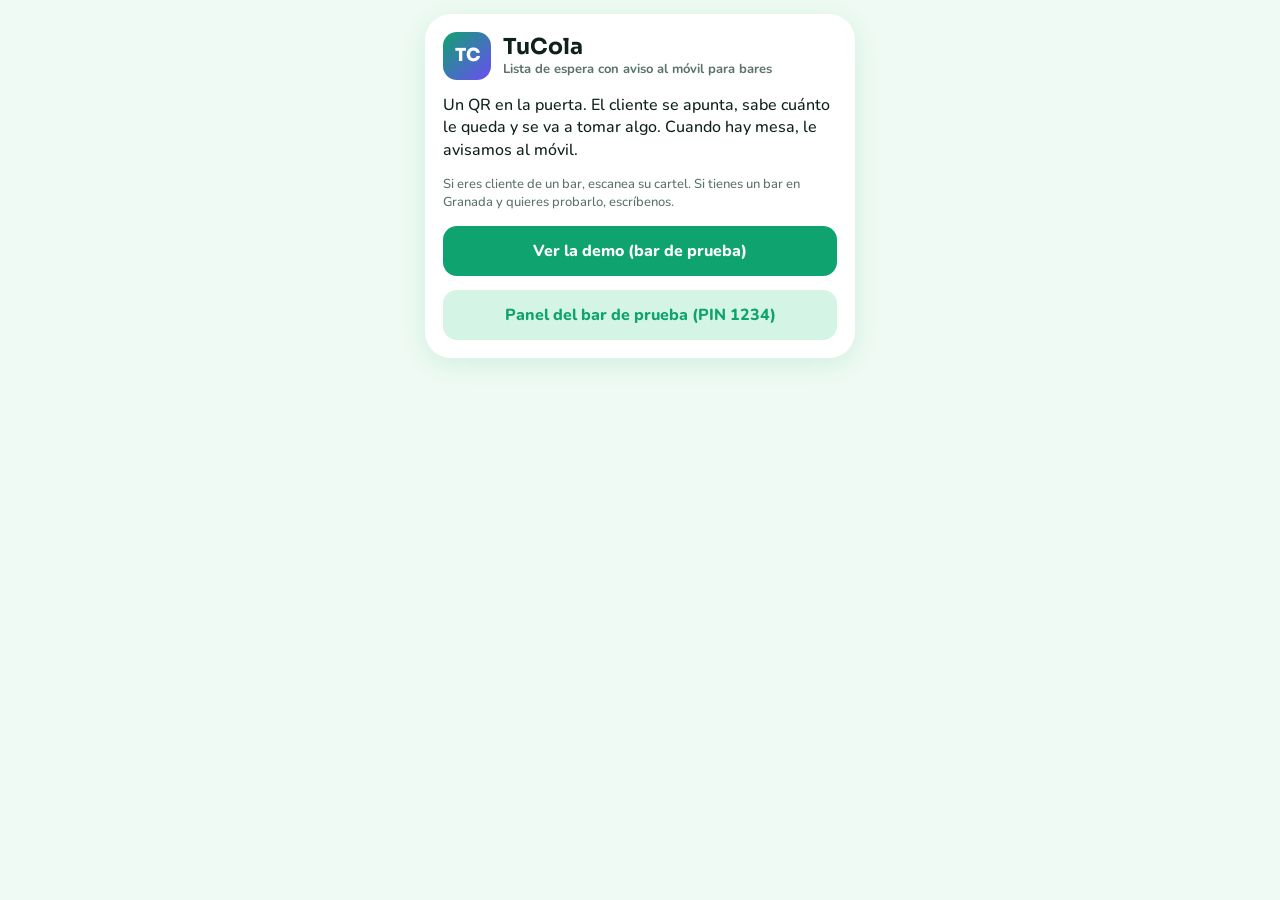
<file: index.html>
<!doctype html>
<html lang="es">
<head>
<meta charset="utf-8">
<meta name="viewport" content="width=device-width,initial-scale=1">
<title>TuCola</title>
<link rel="stylesheet" href="https://fonts.googleapis.com/css2?family=Sora:wght@700;800&family=Nunito:wght@600;700;800&display=swap">
<link rel="stylesheet" href="./estilo.css">
</head>
<body>
<div class="wrap">
  <section class="screen">
    <div class="head"><div class="logo">TC</div><div><h2>TuCola</h2><p class="sub">Lista de espera con aviso al móvil para bares</p></div></div>
    <p>Un QR en la puerta. El cliente se apunta, sabe cuánto le queda y se va a tomar algo. Cuando hay mesa, le avisamos al móvil.</p>
    <p class="note">Si eres cliente de un bar, escanea su cartel. Si tienes un bar en Granada y quieres probarlo, escríbenos.</p>
    <a href="./demo"><button style="width:100%">Ver la demo (bar de prueba)</button></a>
    <a href="./demo/panel"><button class="soft" style="width:100%">Panel del bar de prueba (PIN 1234)</button></a>
  </section>
</div>
</body>
</html>
</file>
<file: estilo.css>
:root{
  --bg:#eefaf3;--surface:#fff;--ink:#10201a;--muted:#5b7267;--line:#d3e8dc;
  --green:#0ea36f;--green-ink:#fff;--green-soft:#d4f5e6;
  --orange:#ff7a1a;--orange-ink:#fff;--orange-soft:#ffe6d2;
  --purple:#6b4df5;--purple-ink:#fff;--purple-soft:#e8e2ff;
  --display:"Sora",system-ui,sans-serif;--body:"Nunito",system-ui,sans-serif;
}
*{box-sizing:border-box}
html,body{margin:0}
body{background:var(--bg);color:var(--ink);font-family:var(--body);font-size:16px;line-height:1.4;font-weight:500;padding:14px 16px 32px}
.wrap{max-width:430px;margin:0 auto;display:flex;flex-direction:column;gap:12px}
h1,h2,h3{font-family:var(--display);margin:0;line-height:1.15}
h2{font-size:22px}
p{margin:0}
button{font:inherit;font-weight:800;cursor:pointer;border:0;border-radius:14px;padding:14px 16px;background:var(--green);color:var(--green-ink);font-size:16px}
button:disabled{opacity:.5;cursor:default}
button:focus-visible,input:focus-visible,select:focus-visible{outline:3px solid var(--purple);outline-offset:2px}
button.orange{background:var(--orange);color:var(--orange-ink)}
button.purple{background:var(--purple);color:var(--purple-ink)}
button.soft{background:var(--green-soft);color:var(--green)}
button.soft-o{background:var(--orange-soft);color:var(--orange)}
button.grey{background:var(--line);color:var(--ink)}
button.sm{padding:10px 12px;font-size:14px;border-radius:11px}
input,select{font:inherit;font-weight:600;width:100%;padding:13px 14px;border:2px solid var(--line);border-radius:14px;background:var(--surface);color:var(--ink);font-size:16px}
label{font-size:12px;font-weight:800;color:var(--muted);letter-spacing:.05em;text-transform:uppercase;display:block;margin-bottom:5px}
.row{display:flex;gap:10px}
.row>*{flex:1;min-width:0}
.note{font-size:13px;color:var(--muted)}
.err{background:var(--orange-soft);color:var(--orange);border-radius:12px;padding:10px 12px;font-weight:700;font-size:14px}
.screen{background:var(--surface);border-radius:26px;padding:18px;display:flex;flex-direction:column;gap:14px;box-shadow:0 6px 24px rgba(14,163,111,.12)}
.head{display:flex;align-items:center;gap:12px}
.logo{width:48px;height:48px;border-radius:14px;background:linear-gradient(135deg,var(--green),var(--purple));color:#fff;display:grid;place-items:center;font-family:var(--display);font-weight:800;font-size:18px;flex:none}
.head .sub{font-size:13px;color:var(--muted);font-weight:700}
.hero{border-radius:20px;padding:18px;display:grid;grid-template-columns:1fr 1fr;gap:10px;background:linear-gradient(135deg,var(--green) 0%,#13b98a 100%);color:#fff}
.hero.ready{background:linear-gradient(135deg,var(--orange) 0%,#ff9a4d 100%)}
.hero.done{background:linear-gradient(135deg,var(--purple) 0%,#8f78ff 100%)}
.hero .n{font-family:var(--display);font-size:38px;font-weight:800;line-height:1;font-variant-numeric:tabular-nums;white-space:nowrap}
.hero .k{font-size:12px;font-weight:800;text-transform:uppercase;letter-spacing:.06em;opacity:.9;margin-top:4px}
.hero .full{grid-column:1/-1;font-size:15px;font-weight:700;opacity:.95}
.ticket{border-radius:20px;padding:16px;background:var(--green-soft);display:flex;flex-direction:column;gap:8px}
.ticket.ready{background:var(--orange-soft)}
.ticket .who{font-weight:800}
.chip{display:inline-block;font-size:12px;font-weight:800;padding:4px 10px;border-radius:999px;background:var(--line);color:var(--ink)}
.chip.g{background:var(--green-soft);color:var(--green)}
.chip.o{background:var(--orange-soft);color:var(--orange)}
.chip.p{background:var(--purple-soft);color:var(--purple)}
.check{display:flex;gap:10px;align-items:flex-start;background:var(--purple-soft);border-radius:14px;padding:12px;font-size:14px;font-weight:700;color:var(--ink);text-transform:none;letter-spacing:0;margin:0}
.check input{width:22px;height:22px;flex:none;margin:0;accent-color:var(--purple)}
.check small{display:block;font-weight:600;color:var(--muted);font-size:12px}
.stats{display:grid;grid-template-columns:repeat(3,1fr);gap:8px}
.stat{border-radius:16px;padding:12px 8px;text-align:center}
.stat.g{background:var(--green-soft);color:var(--green)}
.stat.o{background:var(--orange-soft);color:var(--orange)}
.stat.p{background:var(--purple-soft);color:var(--purple)}
.stat .v{font-family:var(--display);font-size:24px;font-weight:800;font-variant-numeric:tabular-nums;line-height:1}
.stat .k{font-size:11px;font-weight:800;text-transform:uppercase;letter-spacing:.04em;margin-top:4px;opacity:.85}
.list{display:flex;flex-direction:column;gap:8px}
.item{display:grid;grid-template-columns:1fr auto;gap:8px 10px;align-items:center;padding:12px 14px;border-radius:16px;background:var(--bg);border:2px solid transparent}
.item.ready{border-color:var(--orange);background:var(--orange-soft)}
.item.ready .soft-o{background:#fff}
.item .name{font-weight:800;font-size:16px}
.item .meta{font-size:13px;color:var(--muted);font-weight:700;font-variant-numeric:tabular-nums}
.item .acts{grid-column:1/-1;display:flex;gap:6px}
.item .acts button{flex:1}
.empty{color:var(--muted);text-align:center;padding:24px 0;font-weight:700}
details{border-radius:14px;background:var(--bg);padding:10px 14px}
summary{cursor:pointer;font-weight:800;color:var(--green);font-size:14px}
details .row{margin-top:10px}
.foot{display:flex;justify-content:space-between;align-items:center;gap:8px;flex-wrap:wrap}
.toast{position:fixed;left:50%;transform:translateX(-50%);bottom:16px;background:var(--ink);color:var(--bg);padding:12px 16px;border-radius:14px;font-size:14px;font-weight:700;max-width:min(92vw,400px);z-index:20}
.toast[hidden]{display:none}
[hidden]{display:none!important}
</file>
